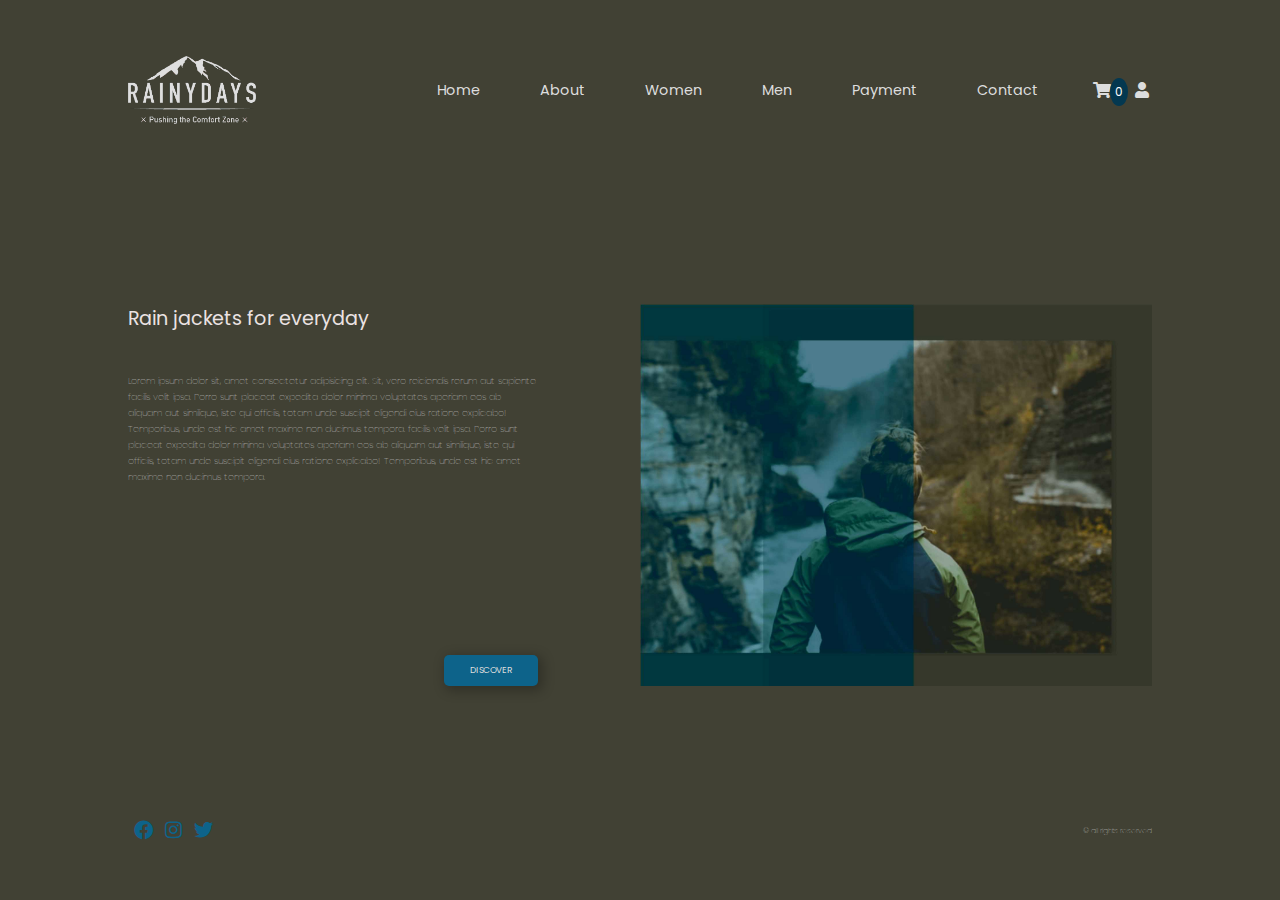
<file: index.html>
<!DOCTYPE html>
<html lang="en">

<head>
    <meta charset="UTF-8">
    <meta name="viewport" content="width=device-width, initial-scale=1.0">
    <meta name="description" content="rainydays is a shop with comfortable, waterproof jackets for active women and men, 
    who like to spend time outside">
    <link href="https://fonts.googleapis.com/css2?family=Poppins:wght@300;400;600&display=swap" rel="stylesheet">
    <link rel="stylesheet" href="https://cdnjs.cloudflare.com/ajax/libs/font-awesome/5.15.1/css/all.min.css">
    <link rel="icon" href="data:;base64,=" />
    <link rel="stylesheet" href="style.css">
    <title>rainydays main page</title>


    <!-- Hotjar Tracking Code for https://agitated-lamport-4ce111.netlify.app/ -->
    <!-- <script>
    (function(h,o,t,j,a,r){
        h.hj=h.hj||function(){(h.hj.q=h.hj.q||[]).push(arguments)};
        h._hjSettings={hjid:2266915,hjsv:6};
        a=o.getElementsByTagName('head')[0];
        r=o.createElement('script');r.async=1;
        r.src=t+h._hjSettings.hjid+j+h._hjSettings.hjsv;
        a.appendChild(r);
    })(window,document,'https://static.hotjar.com/c/hotjar-','.js?sv=');
</script> -->
</head>

<body>
    <header>
        <label class="hamburger" for="hamburger-menu"><i class="fas fa-bars"></i></label>
        <input type="checkbox" id="hamburger-menu">
        <label class="hamburger-close" for="hamburger-menu"><i class="fas fa-times"></i></label>
        <nav>
            <a class="logo" href="/index.html"><img src="images/logo.png" alt="logo for rainydays website"></a>
            <ul>
                <li class="link"><a href="/index.html">Home</a></li>
                <li class="link"><a href="/pages/about.html">About</a></li>
                <li class="link"><a href="/pages/shop.html?sex=female">Women</a></li>
                <li class="link"><a href="/pages/shop.html?sex=male">Men</a></li>
                <li class="link"><a href="/pages/payment.html">Payment</a></li>
                <li class="link"><a href="/pages/contact.html">Contact</a></li>
            </ul>
            <div class="cart-profile-wrap">
                <div class="cart-menu-item">
                    <a href="/pages/cart.html">
                        <i class="fas fa-shopping-cart top-icon" aria-hidden="true">
                        </i>
                        <span
                            class="cart-total-items">0
                        </span>
                    </a>
                    <div class="mini-cart">
                        <div class="mini-cart-content">
                        </div>
                        <a class="payment-link" href="/pages/payment.html">checkout</a>
                    </div>
                </div>
                <a href="/pages/login.html"><i class="fas fa-user top-icon" aria-hidden="true"></i></i></a>
            </div>
        </nav>
    </header>
    <div class="wrapper">
        <div class="section-header">
            <div class="col-left">
                <h1>Rain jackets for everyday</h1>
                <p>Lorem ipsum dolor sit, amet consectetur adipisicing elit. Sit, vero reiciendis rerum aut
                    sapiente
                    facilis velit ipsa. Porro sunt placeat expedita dolor minima voluptates aperiam eos ab aliquam aut
                    similique, iste qui officiis, totam unde suscipit eligendi eius ratione explicabo! Temporibus, unde
                    est hic amet maxime non ducimus tempora.
                    facilis velit ipsa. Porro sunt placeat expedita dolor minima voluptates aperiam eos ab aliquam aut
                    similique, iste qui officiis, totam unde suscipit eligendi eius ratione explicabo! Temporibus, unde
                    est hic amet maxime non ducimus tempora.
                </p>
                <a class="btn" href="./pages/about.html">DISCOVER</a>
            </div>
            <img class="image" src="/images/mian-img.jpeg" alt="woman in rainy jacket watching the river run">
        </div>
    </div>
    <footer>
        <div class="social-media-box mobile-index">
            <a class="social-media-icon" href="https://www.facebook.com" target="_blank"><i class="fab fa-facebook"
                    aria-hidden="true"></i></a>
            <a class="social-media-icon" href="https://www.instagram.com" target="_blank"><i class="fab fa-instagram"
                    aria-hidden="true"></i></i></a>
            <a class="social-media-icon" href="https://www.twitter.com" target="_blank"><i class="fab fa-twitter"
                    aria-hidden="true"></i></i></i></a>
            <p class="footer-text">&copy; all rights reserved</p>
        </div>
    </footer>
    <script src="/js/helpers.js"></script>
    <script src="/js/main.js"></script>
</body>
</html>
</file>
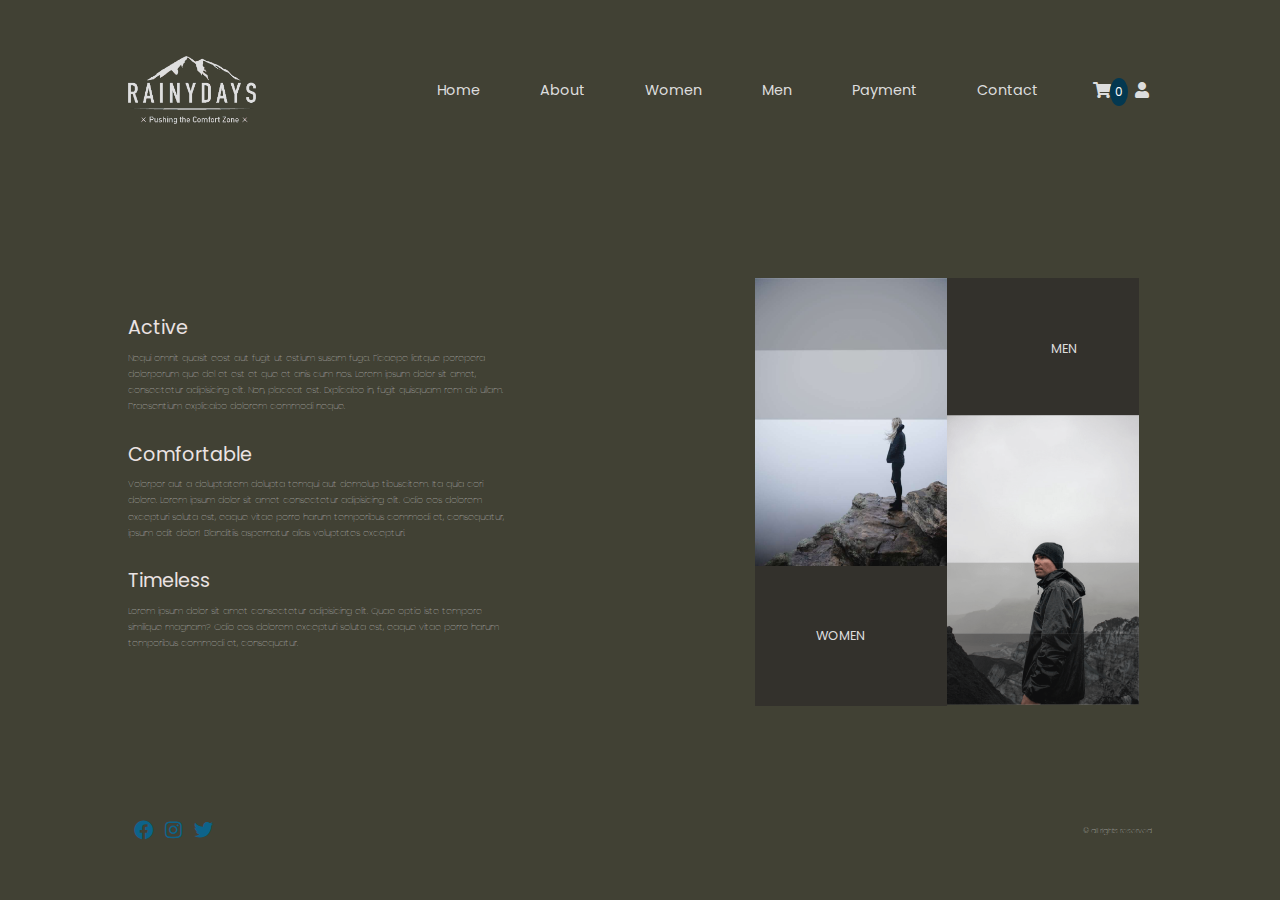
<file: pages/about.html>
<!DOCTYPE html>
<html lang="en">

<head>
  <meta charset="UTF-8">
  <meta name="viewport" content="width=device-width, initial-scale=1.0">
  <meta name="description" content="rainydays is a shop with comfortable, waterproof jackets for active women and men">
  <link href="https://fonts.googleapis.com/css2?family=Poppins:wght@300;400;600&display=swap" rel="stylesheet">
  <link rel="stylesheet" href="https://cdnjs.cloudflare.com/ajax/libs/font-awesome/5.15.1/css/all.min.css">
  <link rel="stylesheet" href="../style.css">
  <title>rainydays about page</title>
  <!-- Hotjar Tracking Code for https://agitated-lamport-4ce111.netlify.app/ -->
<!-- <script>
  (function(h,o,t,j,a,r){
      h.hj=h.hj||function(){(h.hj.q=h.hj.q||[]).push(arguments)};
      h._hjSettings={hjid:2266915,hjsv:6};
      a=o.getElementsByTagName('head')[0];
      r=o.createElement('script');r.async=1;
      r.src=t+h._hjSettings.hjid+j+h._hjSettings.hjsv;
      a.appendChild(r);
  })(window,document,'https://static.hotjar.com/c/hotjar-','.js?sv=');
</script> -->
</head>

<body>
  <header>
    <label class="hamburger" for="hamburger-menu"><i class="fas fa-bars"></i></label>
    <input type="checkbox" id="hamburger-menu">
    <label class="hamburger-close" for="hamburger-menu"><i class="fas fa-times"></i></label>
    <nav>
      <a class="logo" href="../index.html"><img src="../images/logo.png" alt="logo for rainydays website"></a>
      <ul>
        <li><a href="/index.html">Home</a></li>
        <li class="link"><a href="/pages/about.html">About</a></li>
        <li class="link"><a href="/pages/shop.html?sex=female">Women</a></li>
        <li class="link"><a href="/pages/shop.html?sex=male">Men</a></li>
        <li><a href="/pages/payment.html">Payment</a></li>
        <li><a href="/pages/contact.html">Contact</a></li>
      </ul>
      <div class="cart-profile-wrap">
        <div class="cart-menu-item">
            <a href="/pages/cart.html">
                <i class="fas fa-shopping-cart top-icon" aria-hidden="true">
                </i>
                <span
                    class="cart-total-items">0
                </span>
            </a>
            <div class="mini-cart">
                <div class="mini-cart-content">
                </div>
                <a class="payment-link" href="/pages/payment.html">checkout</a>
            </div>
        </div>
        <a href="/pages/login.html"><i class="fas fa-user top-icon" aria-hidden="true"></i></i></a>
    </div>
    </nav>
  </header>
  <section class="about-section">
    <div class="about-col-left">
      <h1>Active</h1>
      <p>
        Nequi omnit quasit eost aut fugit ut estium susam fuga. Ficaepe liatque porepera dolorporum que del et est et
        que et anis cum nos.
        Lorem ipsum dolor sit amet, consectetur adipisicing elit. Non, placeat est. Explicabo in, fugit quisquam rem
        ab ullam. Praesentium explicabo dolorem commodi neque.
      </p>
      <h2>Comfortable</h2>
      <p>
        Volorpor aut a doluptatem dolupta temqui aut demolup tibuscitem. Ita quia cori dolore.
        Lorem ipsum dolor sit amet consectetur adipisicing elit. Odio eos dolorem excepturi soluta est, eaque vitae
        porro harum temporibus commodi et, consequatur, ipsum odit dolor! Blanditiis aspernatur alias voluptates
        excepturi.
      </p>
      <h2>Timeless</h2>
      <p>
        Lorem ipsum dolor sit amet consectetur adipisicing elit. Quae optio iste tempore similique magnam?
        Odio eos dolorem excepturi soluta est, eaque vitae porro harum temporibus commodi et, consequatur.
      </p>
    </div>
    <div class="about-col-right">
      <div class="women-card">
        <img class="about-image" src="../images/woman.jpeg" alt="
        woman standing on the top of the mountain">
        <!-- <a class="btn-women-about btn-about" href="../pages/women.html">WOMEN</a> -->
        <a class="btn-women-about btn-about" href="/pages/shop.html?sex=female">WOMEN</a>
      </div>
      <div class="men-card">
        <!-- <a class="btn-men-about btn-about" href="../pages/men.html">MEN</a> -->
        <a class="btn-men-about btn-about" href="/pages/shop.html?sex=male">MEN</a>
        <img class="about-image" src="../images/man-min.png" alt="
        man standing on the top of the mountain">
      </div>
    </div>
  </section>
  <footer>
    <div class="social-media-box">
      <a class="social-media-icon" href="https://www.facebook.com" target="_blank"><i class="fab fa-facebook"
          aria-hidden="true"></i></a>
      <a class="social-media-icon" href="https://www.instagram.com" target="_blank"><i class="fab fa-instagram"
          aria-hidden="true"></i></i></a>
      <a class="social-media-icon" href="https://www.twitter.com" target="_blank"><i class="fab fa-twitter"
          aria-hidden="true"></i></i></i></a>
      <p class="footer-text">&copy; all rights reserved</p>
    </div>
  </footer>
</body>
</html>
</file>
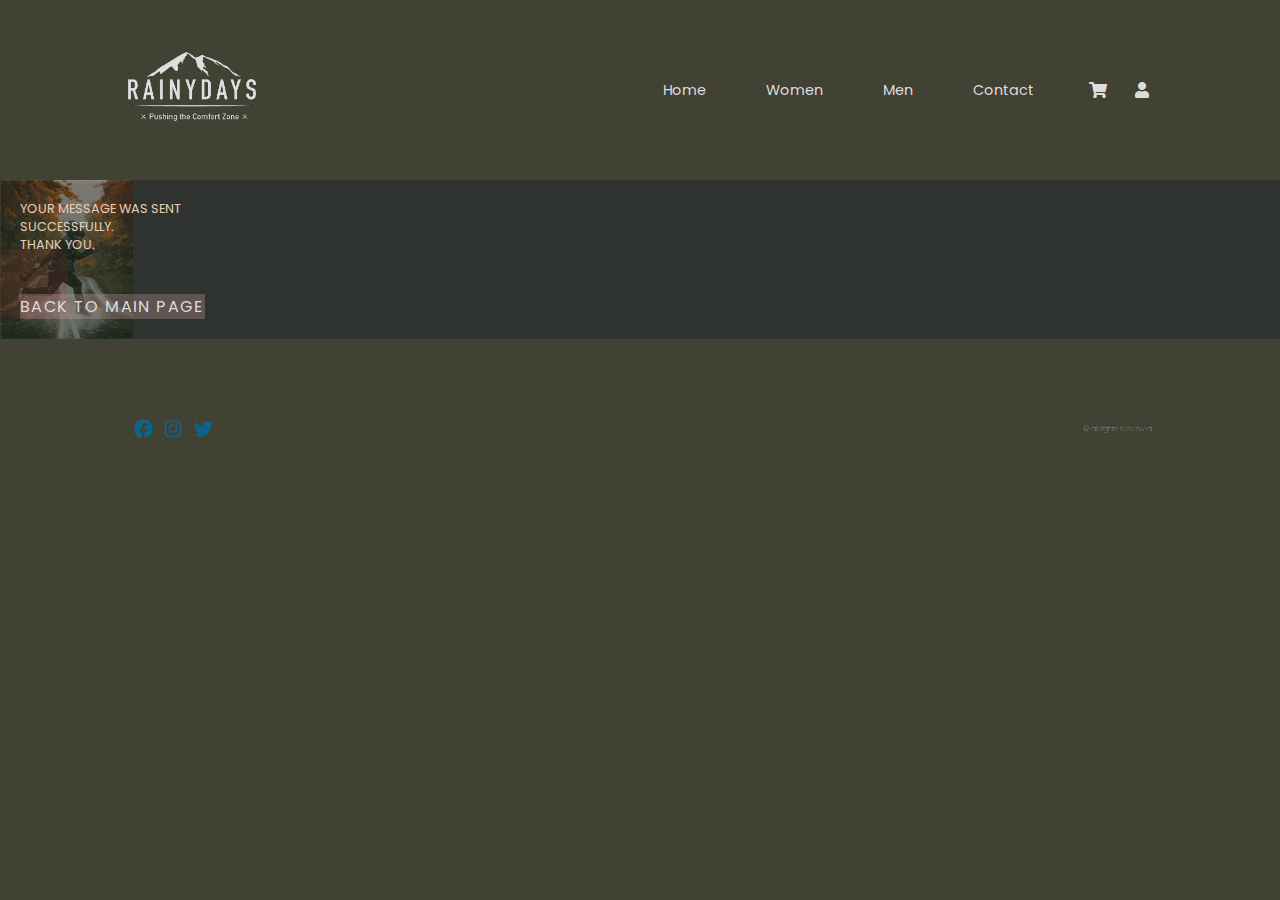
<file: pages/blind-contact.html>
<!DOCTYPE html>
<html lang="en">

<head>
  <meta charset="UTF-8">
  <meta name="viewport" content="width=device-width, initial-scale=1.0">
  <meta name="description" content="rainydays blind contact page">
  <link href="https://fonts.googleapis.com/css2?family=Poppins:wght@300;400;600&display=swap" rel="stylesheet">
  <link rel="stylesheet" href="https://cdnjs.cloudflare.com/ajax/libs/font-awesome/5.15.1/css/all.min.css">
  <link rel="stylesheet" href="../style.css">
  <title>rainydays blind contact page</title>
  <!-- Hotjar Tracking Code for https://agitated-lamport-4ce111.netlify.app/ -->
<!-- <script>
  (function(h,o,t,j,a,r){
      h.hj=h.hj||function(){(h.hj.q=h.hj.q||[]).push(arguments)};
      h._hjSettings={hjid:2266915,hjsv:6};
      a=o.getElementsByTagName('head')[0];
      r=o.createElement('script');r.async=1;
      r.src=t+h._hjSettings.hjid+j+h._hjSettings.hjsv;
      a.appendChild(r);
  })(window,document,'https://static.hotjar.com/c/hotjar-','.js?sv=');
</script> -->
</head>

<body>
  <header>
    <label class="hamburger" for="hamburger-menu"><i class="fas fa-bars"></i></label>
    <input type="checkbox" id="hamburger-menu">
    <label class="hamburger-close" for="hamburger-menu"><i class="fas fa-times"></i></label>
    <nav>
      <div class="logo"><a href="../index.html"><img src="../images/logo.png" alt="logo for rainydays website"></a>
      </div>
      <ul>
        <li><a href="/index.html">Home</a></li>
        <li><a href="/pages/women.html">Women</a></li>
        <li><a href="/pages/men.html">Men</a></li>
        <li><a href="/pages/contact.html">Contact</a></li>
      </ul>
      <div class="icon">
        <a href="/pages/empty-cart.html"><i class="fas fa-shopping-cart top-icon" aria-hidden="true"></i></a>
        <a href="/pages/empty-cart.html"><i class="fas fa-user top-icon" aria-hidden="true"></i></i></a>
      </div>
    </nav>
  </header>
  <div class="blind-contact all-blind-links">
    <h1 class="cards-headers">YOUR MESSAGE WAS SENT<BR>SUCCESSFULLY.<br>THANK YOU.</h1>
    <a class="flat-btn" href="/index.html">BACK TO MAIN PAGE</a>
  </div>
  <footer>
    <div class="social-media-box page-footer">
      <a class="social-media-icon" href="https://www.facebook.com" target="_blank"><i class="fab fa-facebook"
          aria-hidden="true"></i></a>
      <a class="social-media-icon" href="https://www.instagram.com" target="_blank"><i class="fab fa-instagram"
          aria-hidden="true"></i></i></a>
      <a class="social-media-icon" href="https://www.twitter.com" target="_blank"><i class="fab fa-twitter"
          aria-hidden="true"></i></i></i></a>
      <p class="footer-text">&copy; all rights reserved</p>
    </div>
  </footer>

</body>

</html>
</file>
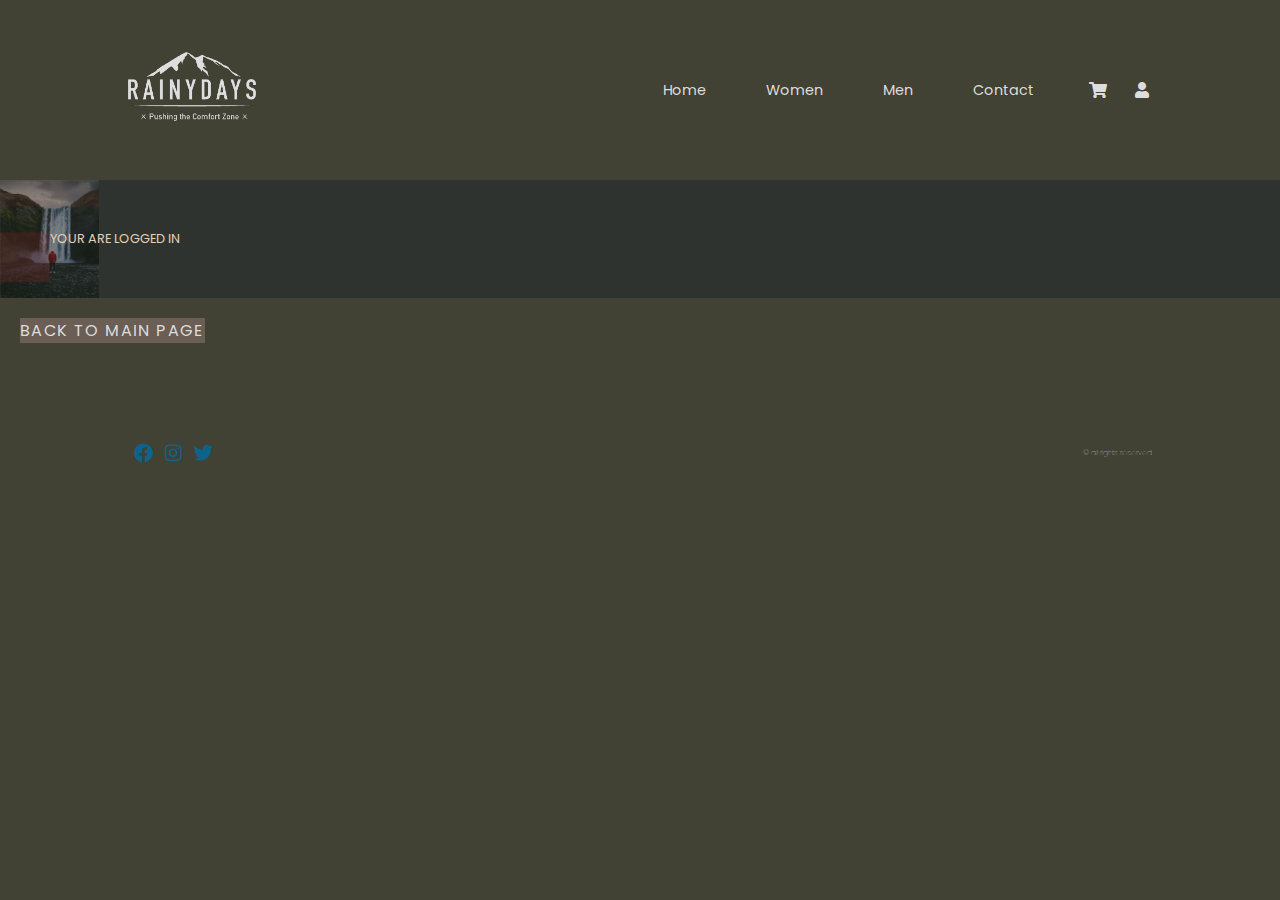
<file: pages/blind-login.html>
<!DOCTYPE html>
<html lang="en">

<head>
  <meta charset="UTF-8">
  <meta name="viewport" content="width=device-width, initial-scale=1.0">
  <meta name="description" content="rainydays blind login page">
  <link href="https://fonts.googleapis.com/css2?family=Poppins:wght@300;400;600&display=swap" rel="stylesheet">
  <link rel="stylesheet" href="https://cdnjs.cloudflare.com/ajax/libs/font-awesome/5.15.1/css/all.min.css">
  <link rel="stylesheet" href="../style.css">
  <title>rainydays blind login page</title>
  <!-- Hotjar Tracking Code for https://agitated-lamport-4ce111.netlify.app/ -->
  <!-- <script>
  (function(h,o,t,j,a,r){
      h.hj=h.hj||function(){(h.hj.q=h.hj.q||[]).push(arguments)};
      h._hjSettings={hjid:2266915,hjsv:6};
      a=o.getElementsByTagName('head')[0];
      r=o.createElement('script');r.async=1;
      r.src=t+h._hjSettings.hjid+j+h._hjSettings.hjsv;
      a.appendChild(r);
  })(window,document,'https://static.hotjar.com/c/hotjar-','.js?sv=');
</script> -->
</head>

<body>
  <header>
    <label class="hamburger" for="hamburger-menu"><i class="fas fa-bars"></i></label>
    <input type="checkbox" id="hamburger-menu">
    <label class="hamburger-close" for="hamburger-menu"><i class="fas fa-times"></i></label>
    <nav>
      <div class="logo"><a href="../index.html"><img src="../images/logo.png" alt="logo for rainydays website"></a>
      </div>
      <ul>
        <li><a href="/index.html">Home</a></li>
        <li><a href="/pages/women.html">Women</a></li>
        <li><a href="/pages/men.html">Men</a></li>
        <li><a href="/pages/contact.html">Contact</a></li>
      </ul>
      <div class="icon">
        <a href="/pages/empty-cart.html"><i class="fas fa-shopping-cart top-icon" aria-hidden="true"></i></a>
        <a href="/pages/empty-cart.html"><i class="fas fa-user top-icon" aria-hidden="true"></i></i></a>
      </div>
    </nav>
  </header>
  <div class="blind-register all-blind-links">
    <h1 class="cards-headers">YOUR ARE LOGGED IN</h1>
  </div>
  <a class="flat-btn" href="/index.html">BACK TO MAIN PAGE</a>

  <footer>
    <div class="social-media-box page-footer">
      <a class="social-media-icon" href="https://www.facebook.com" target="_blank"><i class="fab fa-facebook"
          aria-hidden="true"></i></a>
      <a class="social-media-icon" href="https://www.instagram.com" target="_blank"><i class="fab fa-instagram"
          aria-hidden="true"></i></i></a>
      <a class="social-media-icon" href="https://www.twitter.com" target="_blank"><i class="fab fa-twitter"
          aria-hidden="true"></i></i></i></a>
      <p class="footer-text">&copy; all rights reserved</p>
    </div>
  </footer>

</body>

</html>
</file>
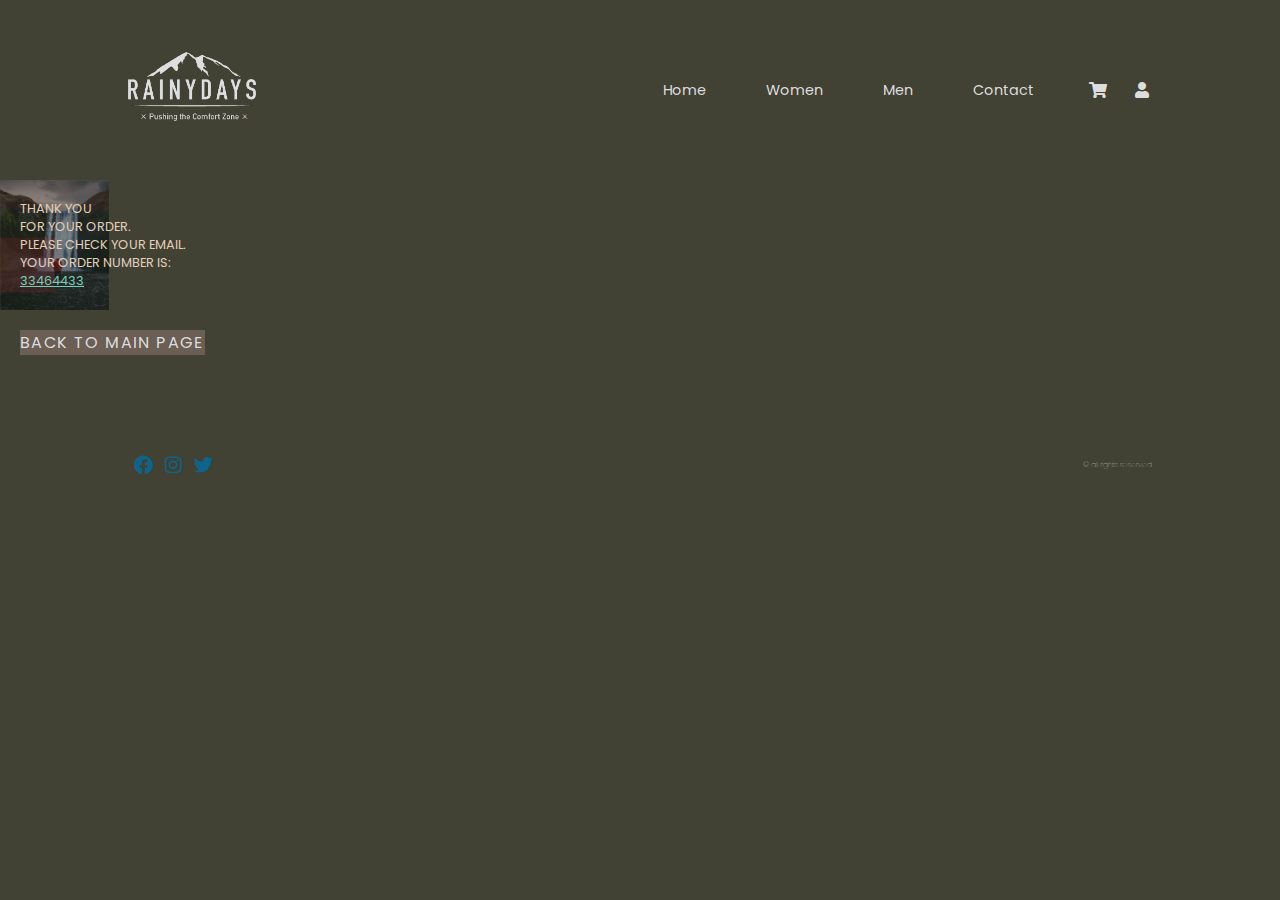
<file: pages/blind-payment.html>
<!DOCTYPE html>
<html lang="en">

<head>
  <meta charset="UTF-8">
  <meta name="viewport" content="width=device-width, initial-scale=1.0">
  <meta name="description" content="rainydays blind payment page">
  <link href="https://fonts.googleapis.com/css2?family=Poppins:wght@300;400;600&display=swap" rel="stylesheet">
  <link rel="stylesheet" href="https://cdnjs.cloudflare.com/ajax/libs/font-awesome/5.15.1/css/all.min.css">
  <link rel="stylesheet" href="../style.css">
  <title>rainydays blind payment page</title>
  <!-- Hotjar Tracking Code for https://agitated-lamport-4ce111.netlify.app/ -->
<!-- <script>
  (function(h,o,t,j,a,r){
      h.hj=h.hj||function(){(h.hj.q=h.hj.q||[]).push(arguments)};
      h._hjSettings={hjid:2266915,hjsv:6};
      a=o.getElementsByTagName('head')[0];
      r=o.createElement('script');r.async=1;
      r.src=t+h._hjSettings.hjid+j+h._hjSettings.hjsv;
      a.appendChild(r);
  })(window,document,'https://static.hotjar.com/c/hotjar-','.js?sv=');
</script> -->
</head>

<body>
  <header>
    <label class="hamburger" for="hamburger-menu"><i class="fas fa-bars"></i></label>
    <input type="checkbox" id="hamburger-menu">
    <label class="hamburger-close" for="hamburger-menu"><i class="fas fa-times"></i></label>
    <nav>
      <div class="logo"><a href="../index.html"><img src="../images/logo.png" alt="logo for rainydays website"></a>
      </div>
      <ul>
        <li><a href="/index.html">Home</a></li>
        <li><a href="/pages/women.html">Women</a></li>
        <li><a href="/pages/men.html">Men</a></li>
        <li><a href="/pages/contact.html">Contact</a></li>
      </ul>
      <div class="icon">
        <a href="/pages/empty-cart.html"><i class="fas fa-shopping-cart top-icon" aria-hidden="true"></i></a>
        <a href="/pages/empty-cart.html"><i class="fas fa-user top-icon" aria-hidden="true"></i></i></a>
      </div>
    </nav>
  </header>
  <div class="form-wrapper">
    <div class="blind-payment all-blind-links">
      <h1 class="cards-headers">THANK YOU<BR>FOR YOUR ORDER.<br>PLEASE CHECK YOUR EMAIL.<br>YOUR ORDER NUMBER IS: <span
        class="number-underline"><br>33464433</span></h1>
    </div>
    <a class="flat-btn" href="/index.html">BACK TO MAIN PAGE</a>
  </div>
  <footer>
    <div class="social-media-box page-footer">
      <a class="social-media-icon" href="https://www.facebook.com" target="_blank"><i class="fab fa-facebook"
          aria-hidden="true"></i></a>
      <a class="social-media-icon" href="https://www.instagram.com" target="_blank"><i class="fab fa-instagram"
          aria-hidden="true"></i></i></a>
      <a class="social-media-icon" href="https://www.twitter.com" target="_blank"><i class="fab fa-twitter"
          aria-hidden="true"></i></i></i></a>
      <p class="footer-text">&copy; all rights reserved</p>
    </div>
  </footer>

</body>

</html>
</file>
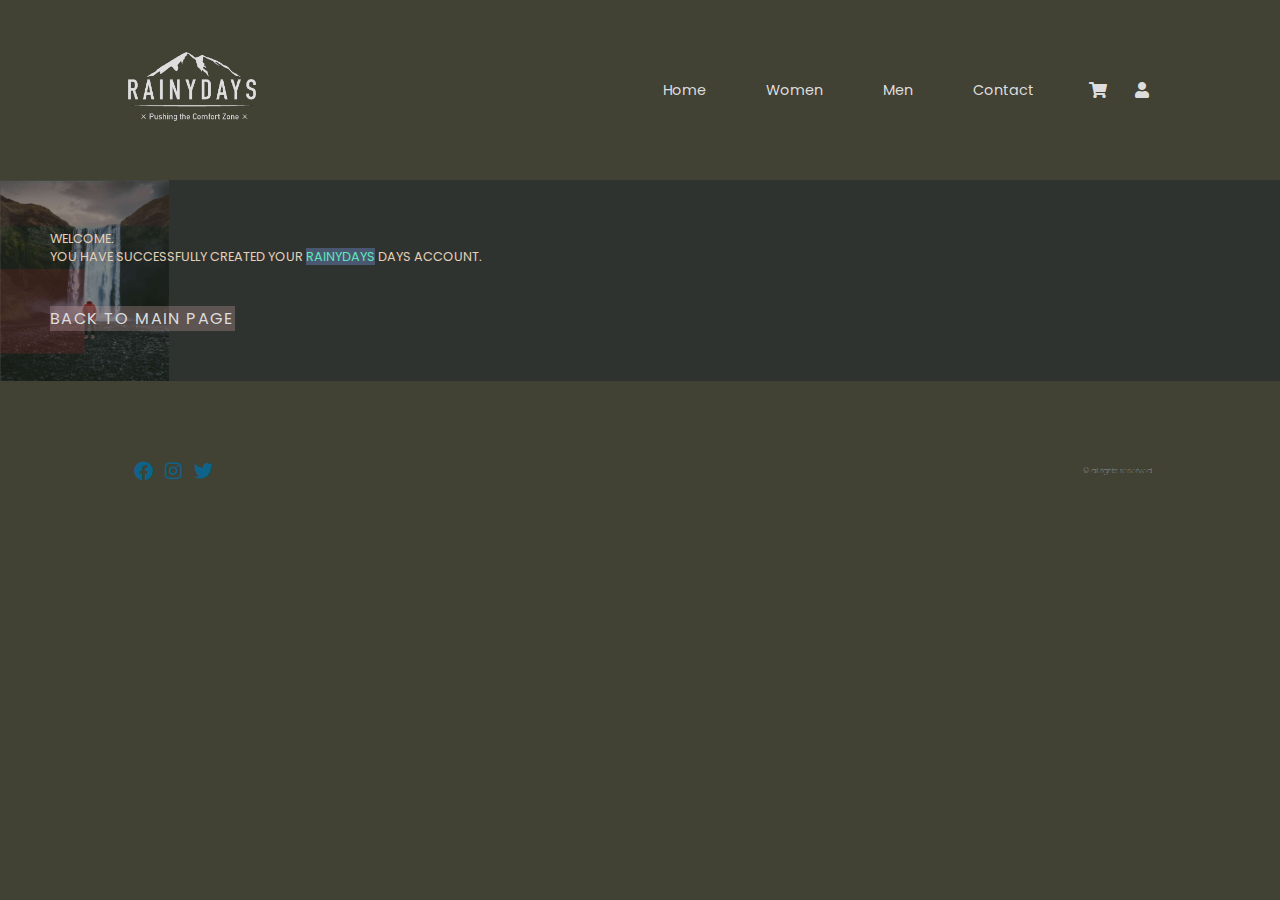
<file: pages/blind-register.html>
<!DOCTYPE html>
<html lang="en">

<head>
  <meta charset="UTF-8">
  <meta name="viewport" content="width=device-width, initial-scale=1.0">
  <meta name="description" content="rainydays blind register page">
  <link href="https://fonts.googleapis.com/css2?family=Poppins:wght@300;400;600&display=swap" rel="stylesheet">
  <link rel="stylesheet" href="https://cdnjs.cloudflare.com/ajax/libs/font-awesome/5.15.1/css/all.min.css">
  <link rel="stylesheet" href="../style.css">
  <title>rainydays blind register page</title>
  <!-- Hotjar Tracking Code for https://agitated-lamport-4ce111.netlify.app/ -->
  <!-- <script>
  (function(h,o,t,j,a,r){
      h.hj=h.hj||function(){(h.hj.q=h.hj.q||[]).push(arguments)};
      h._hjSettings={hjid:2266915,hjsv:6};
      a=o.getElementsByTagName('head')[0];
      r=o.createElement('script');r.async=1;
      r.src=t+h._hjSettings.hjid+j+h._hjSettings.hjsv;
      a.appendChild(r);
  })(window,document,'https://static.hotjar.com/c/hotjar-','.js?sv=');
</script> -->
</head>

<body>
  <header>
    <label class="hamburger" for="hamburger-menu"><i class="fas fa-bars"></i></label>
    <input type="checkbox" id="hamburger-menu">
    <label class="hamburger-close" for="hamburger-menu"><i class="fas fa-times"></i></label>
    <nav>
      <div class="logo"><a href="../index.html"><img src="../images/logo.png" alt="logo for rainydays website"></a>
      </div>
      <ul>
        <li><a href="/index.html">Home</a></li>
        <li><a href="/pages/women.html">Women</a></li>
        <li><a href="/pages/men.html">Men</a></li>
        <li><a href="/pages/contact.html">Contact</a></li>
      </ul>
      <div class="icon">
        <a href="/pages/empty-cart.html"><i class="fas fa-shopping-cart top-icon" aria-hidden="true"></i></a>
        <a href="/pages/empty-cart.html"><i class="fas fa-user top-icon" aria-hidden="true"></i></i></a>
      </div>
    </nav>
  </header>


  <div class="blind-register all-blind-links">
    <h1 class="cards-headers">WELCOME.<BR>YOU HAVE SUCCESSFULLY CREATED YOUR <span
        class="rainydays-bgc">RAINYDAYS</span> DAYS ACCOUNT.</h1>
    <a class="flat-btn" href="/index.html">BACK TO MAIN PAGE</a>
  </div>

  <footer>
    <div class="social-media-box page-footer">
      <a class="social-media-icon" href="https://www.facebook.com" target="_blank"><i class="fab fa-facebook"
          aria-hidden="true"></i></a>
      <a class="social-media-icon" href="https://www.instagram.com" target="_blank"><i class="fab fa-instagram"
          aria-hidden="true"></i></i></a>
      <a class="social-media-icon" href="https://www.twitter.com" target="_blank"><i class="fab fa-twitter"
          aria-hidden="true"></i></i></i></a>
      <p class="footer-text">&copy; all rights reserved</p>
    </div>
  </footer>

</body>

</html>
</file>
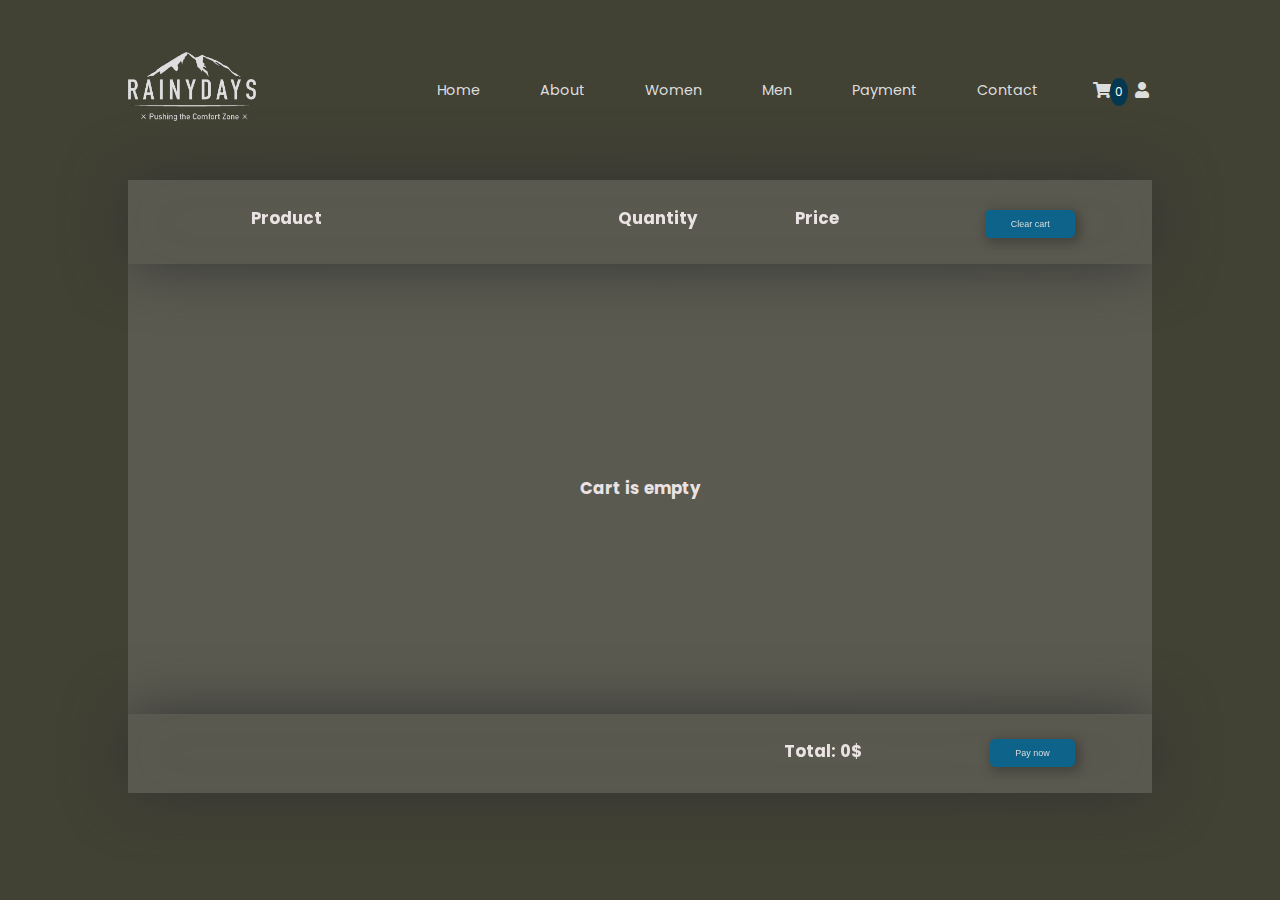
<file: pages/cart.html>
<!DOCTYPE html>
<html lang="en">
<head>
    <meta charset="UTF-8">
    <meta name="viewport" content="width=device-width, initial-scale=1.0">
    <meta name="description" content="here you can buy comfortable, waterproof and unique jacket for women and men">
    <link href="https://fonts.googleapis.com/css2?family=Poppins:wght@300;400;600&display=swap" rel="stylesheet">
    <link rel="stylesheet" href="https://cdnjs.cloudflare.com/ajax/libs/font-awesome/5.15.1/css/all.min.css">
    <link rel="stylesheet" href="../style.css">
    <title>rainydays cart page</title>
    <!-- Hotjar Tracking Code for https://agitated-lamport-4ce111.netlify.app/ -->
    <!-- <script>
  (function(h,o,t,j,a,r){
      h.hj=h.hj||function(){(h.hj.q=h.hj.q||[]).push(arguments)};
      h._hjSettings={hjid:2266915,hjsv:6};
      a=o.getElementsByTagName('head')[0];
      r=o.createElement('script');r.async=1;
      r.src=t+h._hjSettings.hjid+j+h._hjSettings.hjsv;
      a.appendChild(r);
  })(window,document,'https://static.hotjar.com/c/hotjar-','.js?sv=');
</script> -->
</head>
<body>
    <header>
        <label class="hamburger" for="hamburger-menu"><i class="fas fa-bars"></i></label>
        <input type="checkbox" id="hamburger-menu">
        <label class="hamburger-close" for="hamburger-menu"><i class="fas fa-times"></i></label>
        <nav>
            <div class="logo"><a href="../index.html"><img src="../images/logo.png"
                        alt="logo for rainydays website"></a>
            </div>
            <ul>
                <li><a href="/index.html">Home</a></li>
                <li class="link"><a href="/pages/about.html">About</a></li>
                <li><a href="/pages/shop.html?sex=female">Women</a></li>
                <li><a href="/pages/shop.html?sex=male">Men</a></li>
                <li><a href="/pages/payment.html">Payment</a></li>
                <li><a href="/pages/contact.html">Contact</a></li>
            </ul>
            <div class="cart-profile-wrap">
                <div class="cart-menu-item">
                    <a href="/pages/cart.html">
                        <i class="fas fa-shopping-cart top-icon" aria-hidden="true">
                        </i>
                        <span
                            class="cart-total-items">0
                        </span>
                    </a>
                    <div class="mini-cart">
                        <div class="mini-cart-content">
                        </div>
                        <a class="payment-link" href="/pages/payment.html">checkout</a>
                    </div>
                </div>
                <a href="/pages/login.html"><i class="fas fa-user top-icon" aria-hidden="true"></i></i></a>
            </div>
        </nav>
    </header>
    <div class="wrap-cart-header">
    </div>
    <div class="categories">
        <h3 class="mobile-header">Your cart</h3>
        <h3 class="category-item product-item">Product</h3>
        <h3 class="category-item quantity-item">Quantity</h3>
        <h3 class="category-item price-item">Price</h3>
        <!-- <h3 class="category-item ">Total</h3> -->
        <button class="btn js-clear-cart">Clear cart</button>
    </div>
    <div class="cart">
        <div class="items-wrap">
        </div>
    </div>
    <div class="cart-bottom">
        <h4 class="display-total">Total: <span class="js-total-cart"></span> </h4>
        <a class="payment-link" href="/pages/payment.html"><button class="btn go-to-payment-btn">Pay now</button></a>
    </div>
    <footer>
        <div class="social-media-box shop-footer">
            <!-- <a class="social-media-icon" href="https://www.facebook.com" target="_blank"><i class="fab fa-facebook"
                    aria-hidden="true"></i></a>
            <a class="social-media-icon" href="https://www.instagram.com" target="_blank"><i class="fab fa-instagram"
                    aria-hidden="true"></i></i></a>
            <a class="social-media-icon" href="https://www.twitter.com" target="_blank"><i class="fab fa-twitter"
                    aria-hidden="true"></i></i></i></a>
            <p class="footer-text">&copy; all rights reserved</p> -->
        </div>
    </footer>
    <script src="/js/products.js"></script>
    <script src="/js/helpers.js"></script>
    <script src="/js/cart.js"></script>
    <script src="/js/main.js"></script>
</body>
</html>
</file>
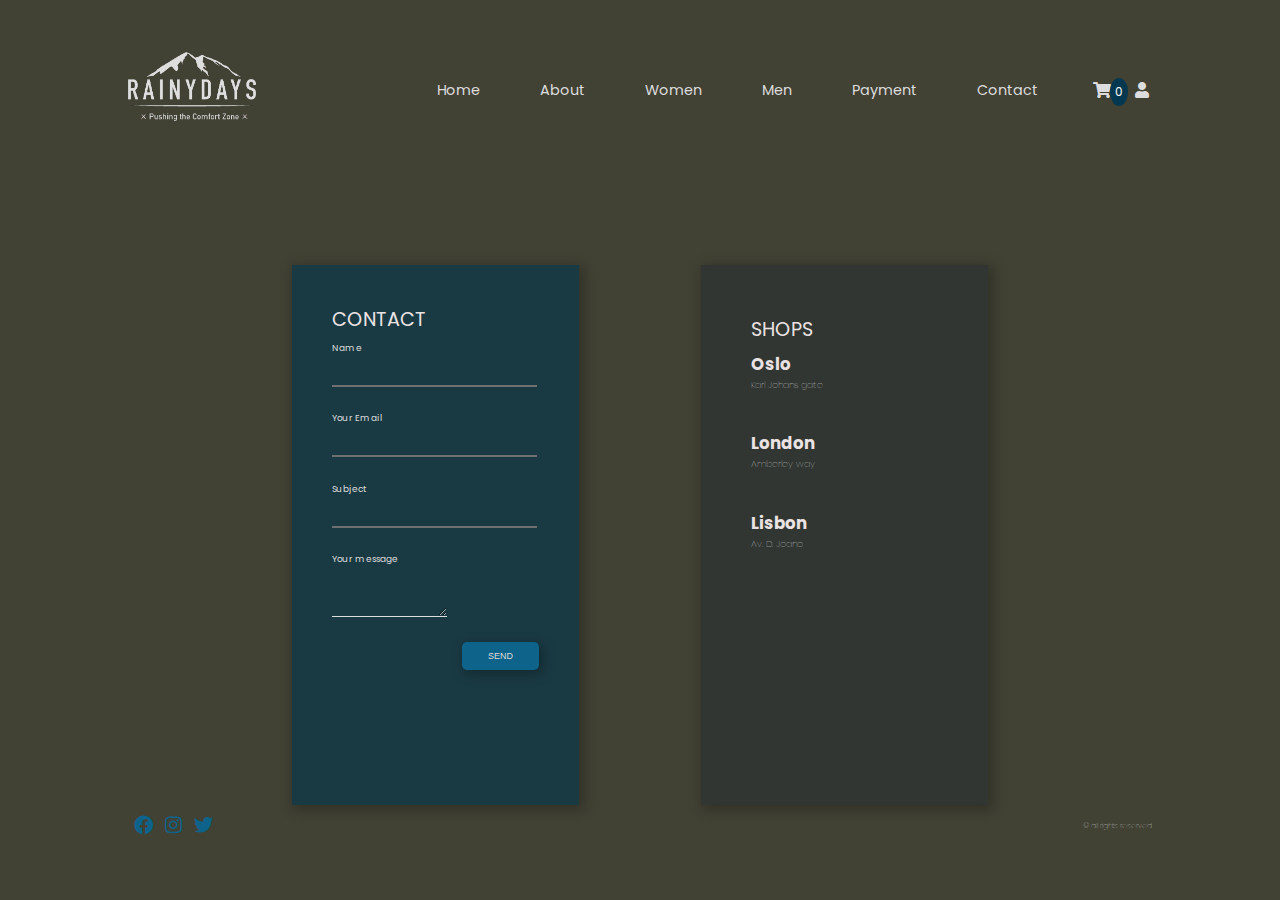
<file: pages/contact.html>
<!DOCTYPE html>
<html lang="en">

<head>
  <meta charset="UTF-8">
  <meta name="viewport" content="width=device-width, initial-scale=1.0">
  <meta name="description" content="rainydays contact page from here you can send us an email, 
  and find shops in your city">
  <link href="https://fonts.googleapis.com/css2?family=Poppins:wght@300;400;600&display=swap" rel="stylesheet">
  <link rel="stylesheet" href="https://cdnjs.cloudflare.com/ajax/libs/font-awesome/5.15.1/css/all.min.css">
  <link rel="stylesheet" href="../style.css">
  <title>rainydays contact page</title>
  <!-- Hotjar Tracking Code for https://agitated-lamport-4ce111.netlify.app/ -->
  <!-- <script>
  (function(h,o,t,j,a,r){
      h.hj=h.hj||function(){(h.hj.q=h.hj.q||[]).push(arguments)};
      h._hjSettings={hjid:2266915,hjsv:6};
      a=o.getElementsByTagName('head')[0];
      r=o.createElement('script');r.async=1;
      r.src=t+h._hjSettings.hjid+j+h._hjSettings.hjsv;
      a.appendChild(r);
  })(window,document,'https://static.hotjar.com/c/hotjar-','.js?sv=');
</script> -->
</head>

<body>
  <header>
    <label class="hamburger" for="hamburger-menu"><i class="fas fa-bars"></i></label>
    <input type="checkbox" id="hamburger-menu">
    <label class="hamburger-close" for="hamburger-menu"><i class="fas fa-times"></i></label>
    <nav>
      <div class="logo"><a href="../index.html"><img src="../images/logo.png" alt="logo for rainydays website"></a>
      </div>
      <ul>
        <li><a href="/index.html">Home</a></li>
        <li><a href="/pages/about.html">About</a></li>
        <li><a href="/pages/shop.html?sex=female">Women</a></li>
        <li><a href="/pages/shop.html?sex=male">Men</a></li>
        <li><a href="/pages/payment.html">Payment</a></li>
        <li class="link"><a href="/pages/contact.html">Contact</a></li>
      </ul>
      <div class="cart-profile-wrap">
        <div class="cart-menu-item">
          <a href="/pages/cart.html">
            <i class="fas fa-shopping-cart top-icon" aria-hidden="true">
            </i>
            <span class="cart-total-items">0
            </span>
          </a>
          <div class="mini-cart">
            <div class="mini-cart-content">
            </div>
            <a class="payment-link" href="/pages/payment.html">checkout</a>
          </div>
        </div>
        <a href="/pages/login.html"><i class="fas fa-user top-icon" aria-hidden="true"></i></i></a>
      </div>
    </nav>
  </header>
  <div class="contact-section-wrapper">
    <div class="contact-section">
      <div class="col-left-contact headers contact-wrapper">
        <h2>CONTACT</h2>
        <!-- <form action=""> -->
        <div class="input-box">
          <label class="form-text" for="name">Name</label>
          <input class="input contact-name" type="text" name="name" required>
          <p class="error-contact-name error-message-contact">Please enter your name</p>
          <label class="form-text" for="email">Your Email</label>
          <input class="input contact-email" type="email" name="email" required>
          <p class="error-contact-email error-message-contact">Please enter a valid email address</p>
          <label class="form-text" for="name">Subject</label>
          <input class="input contact-subject" type="text" name="name" required>
          <p class="error-contact-subject error-message-contact">Please fill out this field</p>
          <label class="form-text" for="name">Your message</label>
          <textarea class="textarea contact-textarea" name="message" id="" cols="30" rows="10"></textarea>
          <p class="error-contact-textarea error-message-contact">Please fill out this field</p>
          <!-- <a class="btn" href="/pages/blind-contact.html">SEND</a> -->
          <button class="btn contact-btn">SEND</button>
        </div>
        <!-- </form> -->
        <div class="blind-contact all-blind-links contact-slide btn-contact-form-wrapper">
          <h1 class="cards-headers">YOUR MESSAGE WAS SENT<BR>SUCCESSFULLY.<br>THANK YOU.</h1>
          <a class="flat-btn" href="/index.html">BACK TO MAIN PAGE</a>
        </div>
      </div>
      <div class="col-right-contact headers">
        <h2>SHOPS</h2>
        <h4>Oslo</h4>
        <p>Karl Johans gate</p>
        <h4>London</h4>
        <p>Amberley way</p>
        <h4>Lisbon</h4>
        <p>Av. D. Joano</p>
      </div>
    </div>
  </div>
  <footer>
    <div class="social-media-box">
      <a class="social-media-icon" href="https://www.facebook.com" target="_blank"><i class="fab fa-facebook"
          aria-hidden="true"></i></a>
      <a class="social-media-icon" href="https://www.instagram.com" target="_blank"><i class="fab fa-instagram"
          aria-hidden="true"></i></i></a>
      <a class="social-media-icon" href="https://www.twitter.com" target="_blank"><i class="fab fa-twitter"
          aria-hidden="true"></i></i></i></a>
      <p class="footer-text">&copy; all rights reserved</p>
    </div>
  </footer>
  <script src="/js/products.js"></script>
  <script src="/js/helpers.js"></script>
  <script src="/js/cart.js"></script>
  <script src="/js/contact.js"></script>
  <script src="/js/main.js"></script>
</body>

</html>
</file>
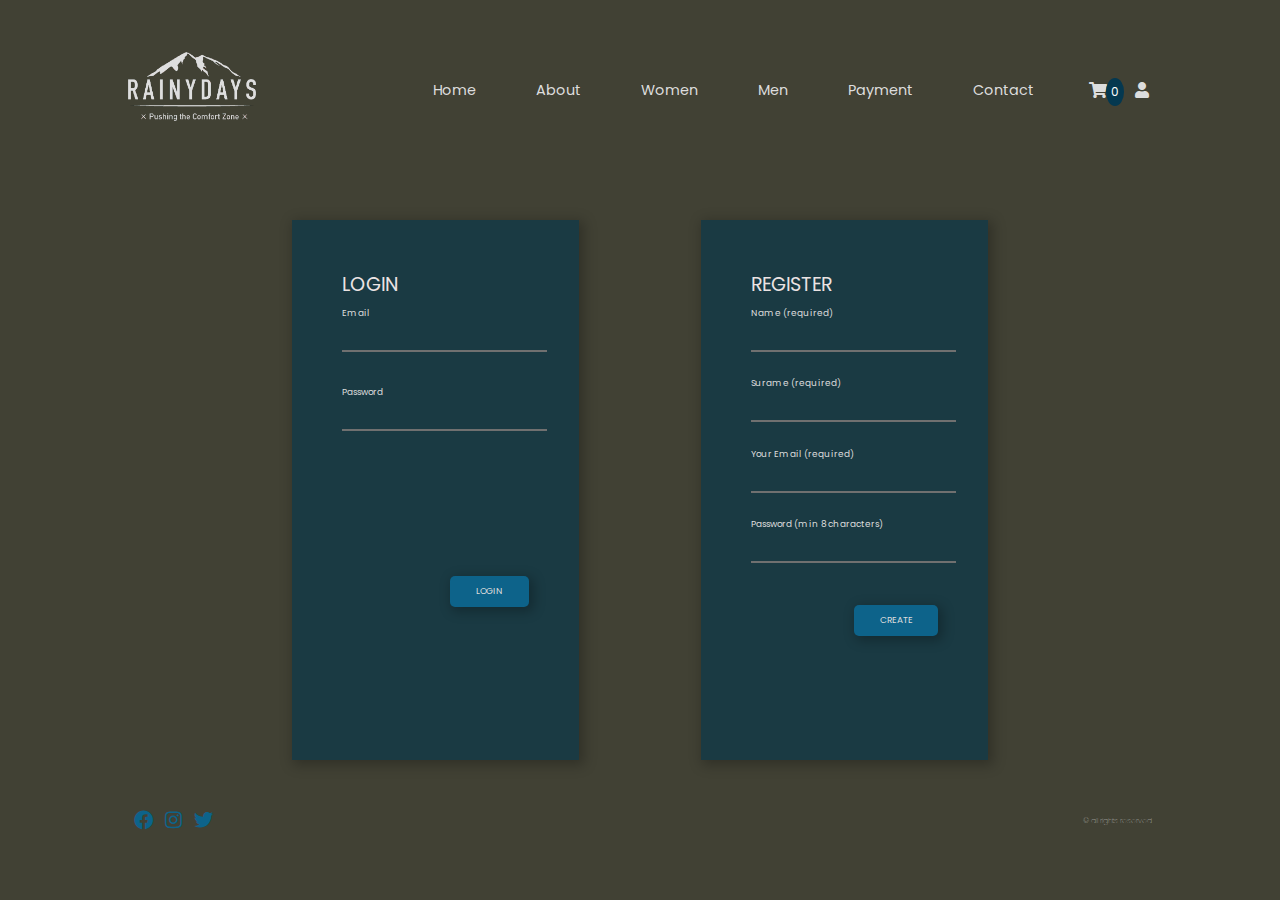
<file: pages/login.html>
<!DOCTYPE html>
<html lang="en">

<head>
  <meta charset="UTF-8">
  <meta name="viewport" content="width=device-width, initial-scale=1.0">
  <meta name="description" content="rainydays login page 
  you can log in here, or become a customer and create an account ">
  <link href="https://fonts.googleapis.com/css2?family=Poppins:wght@300;400;600&display=swap" rel="stylesheet">
  <link rel="stylesheet" href="https://cdnjs.cloudflare.com/ajax/libs/font-awesome/5.15.1/css/all.min.css">
  <link rel="stylesheet" href="../style.css">
  <title>rainydays login page</title>
  <!-- Hotjar Tracking Code for https://agitated-lamport-4ce111.netlify.app/ -->
  <!-- <script>
  (function(h,o,t,j,a,r){
      h.hj=h.hj||function(){(h.hj.q=h.hj.q||[]).push(arguments)};
      h._hjSettings={hjid:2266915,hjsv:6};
      a=o.getElementsByTagName('head')[0];
      r=o.createElement('script');r.async=1;
      r.src=t+h._hjSettings.hjid+j+h._hjSettings.hjsv;
      a.appendChild(r);
  })(window,document,'https://static.hotjar.com/c/hotjar-','.js?sv=');
</script> -->
</head>

<body>
  <header>
    <label class="hamburger" for="hamburger-menu"><i class="fas fa-bars"></i></label>
    <input type="checkbox" id="hamburger-menu">
    <nav>
      <div class="logo"><a href="../index.html"><img src="../images/logo.png" alt="logo for rainydays website"></a>
      </div>
      <ul>
        <li><a href="/index.html">Home</a></li>
        <li class="link"><a href="/pages/about.html">About</a></li>
        <li><a href="/pages/shop.html?sex=female">Women</a></li>
        <li><a href="/pages/shop.html?sex=male">Men</a></li>
        <li class="link"><a href="/pages/payment.html">Payment</a></li>
        <li><a href="/pages/contact.html">Contact</a></li>
      </ul>
      <div class="icon">
        <a href="/pages/cart.html"><i class="fas fa-shopping-cart top-icon" aria-hidden="true"></i><span
            class="cart-total-items">0</span></a>
        <a href="/pages/login.html"><i class="fas fa-user top-icon" aria-hidden="true"></i></i></a>
      </div>
    </nav>
  </header>
  <div class="section-login">
    <div class="columns">
      <div class="col-left-login column-log-reg headers men login-form">
        <h2>LOGIN</h2>
        <div class="input-box">
          <label class="form-text" for="email">Email</label>
          <input class="input login-email" type="email" name="email" required>
          <p class="error-login-email error-message-login">Please enter a valid email address</p>
          <label class="form-text" for="pass">Password</label>
          <input class="input login-password" type="password" name="password" minlength="8" required>
          <p class="error-login-password error-message-login">Please enter correct password</p>
          <div class="btn-login">
            <!-- <a class="btn" href="/pages/blind-login.html">LOGIN</a> -->
          </div>
          <a class="btn login-btn" type="submit">LOGIN</a>
        </div>

        <div class="blind-login all-blind-links logged">
          <h1 class="cards-headers">YOUR ARE LOGGED IN</h1>
          <a class="flat-btn" href="/index.html">BACK TO MAIN PAGE</a>
        </div>
      </div>
      <div class="col-right-register column-log-reg headers register-form">
        <h2>REGISTER</h2>
        <div class="input-box ccc">
          <label class="form-text" for="name">Name (required)</label>
          <input class="input name" type="text" name="name" required>
          <p class="error-name error-message">Please enter your name</p>

          <label class="form-text" for="surname">Surame (required)</label>
          <input class="input surname" type="text" name="surname" required>
          <p class="error-surname error-message">Please enter your surname</p>

          <label class="form-text" for="email">Your Email (required)</label>
          <input class="input email" type="email" name="email" required>
          <p class="error-email error-message">Please enter your email</p>

          <label class="form-text" for="pass">Password (min 8 characters)</label>
          <input class="input password" type="password" name="password" minlength="8" required>
          <p class="error-password error-message">Your password must be at least 8 characters</p>

          <div class="btn-login">
            <!-- <a class="btn register-btn" href="/pages/blind-register.html">CREATE</a> -->
            <a class="btn register-btn" type="submit">CREATE</a>
          </div>
        </div>

        <div class="blind-register all-blind-links accound-created">
          <h1 class="cards-headers">WELCOME.<BR>YOU HAVE SUCCESSFULLY CREATED YOUR <span
              class="rainydays-bgc">RAINYDAYS</span> DAYS ACCOUNT.</h1>
              <a class="flat-btn" href="/index.html">BACK TO MAIN PAGE</a>
          <div class="btn-form-wrapper">
          </div>
        </div>
      </div>
    </div>
  </div>
  <footer>
    <div class="social-media-box">
      <a class="social-media-icon" href="https://www.facebook.com" target="_blank"><i class="fab fa-facebook"
          aria-hidden="true"></i></a>
      <a class="social-media-icon" href="https://www.instagram.com" target="_blank"><i class="fab fa-instagram"
          aria-hidden="true"></i></i></a>
      <a class="social-media-icon" href="https://www.twitter.com" target="_blank"><i class="fab fa-twitter"
          aria-hidden="true"></i></i></i></a>
      <p class="footer-text">&copy; all rights reserved</p>
    </div>
  </footer>
  <script src="/js/login-form.js"></script>
  <script src="/js/helpers.js"></script>
  <script src="/js/main.js"></script>
</body>

</html>
</file>
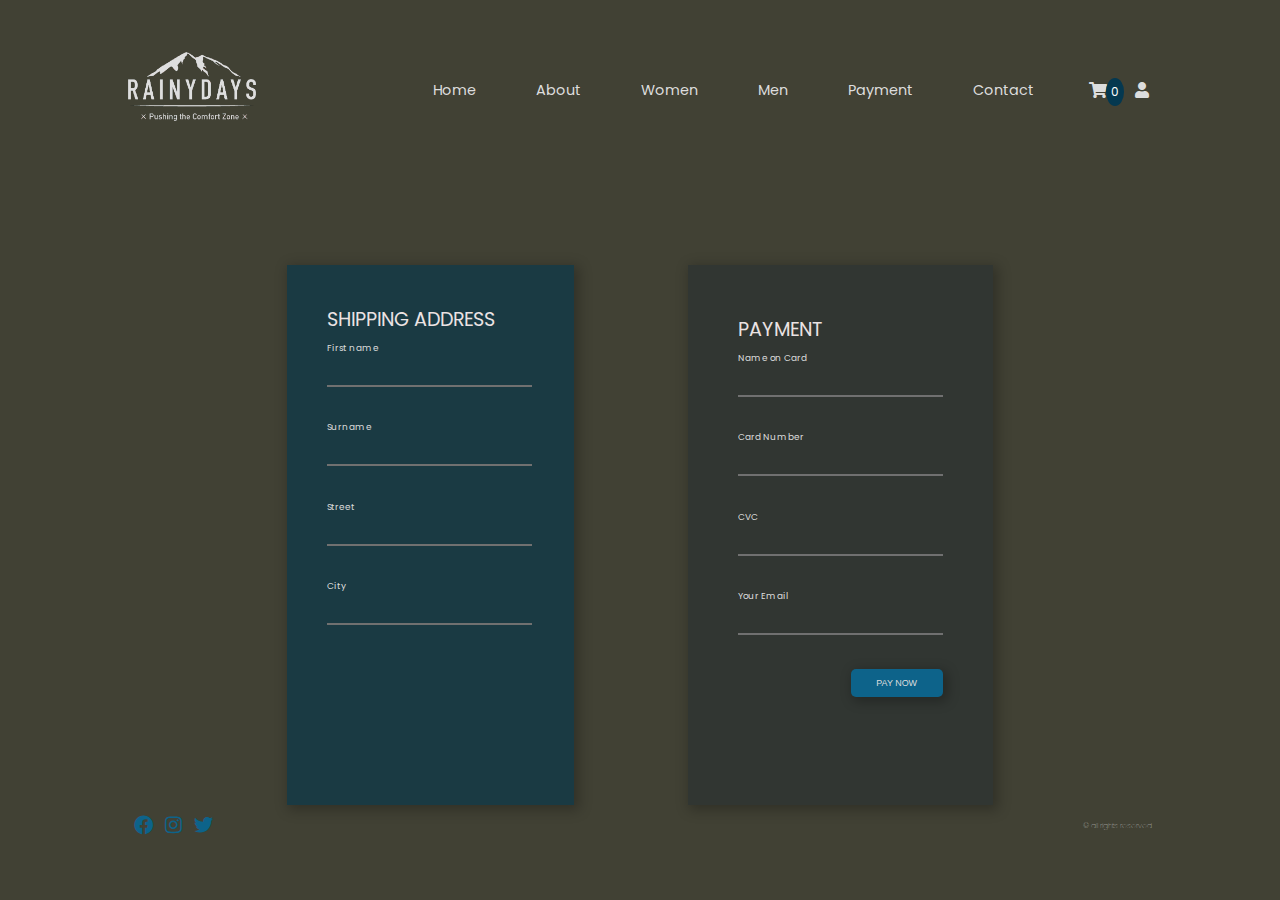
<file: pages/payment.html>
<!DOCTYPE html>
<html lang="en">
<head>
  <meta charset="UTF-8">
  <meta name="viewport" content="width=device-width, initial-scale=1.0">
  <meta name="description" content="rainydays payment page here you can execute your order">
  <link href="https://fonts.googleapis.com/css2?family=Poppins:wght@300;400;600&display=swap" rel="stylesheet">
  <link rel="stylesheet" href="https://cdnjs.cloudflare.com/ajax/libs/font-awesome/5.15.1/css/all.min.css">
  <link rel="stylesheet" href="../style.css">
  <title>rainydays payment page</title>
  <!-- Hotjar Tracking Code for https://agitated-lamport-4ce111.netlify.app/ -->
  <!-- <script>
  (function(h,o,t,j,a,r){
      h.hj=h.hj||function(){(h.hj.q=h.hj.q||[]).push(arguments)};
      h._hjSettings={hjid:2266915,hjsv:6};
      a=o.getElementsByTagName('head')[0];
      r=o.createElement('script');r.async=1;
      r.src=t+h._hjSettings.hjid+j+h._hjSettings.hjsv;
      a.appendChild(r);
  })(window,document,'https://static.hotjar.com/c/hotjar-','.js?sv=');
</script> -->
</head>
<body>
  <header>
    <label class="hamburger" for="hamburger-menu"><i class="fas fa-bars"></i></label>
    <input type="checkbox" id="hamburger-menu">
    <label class="hamburger-close" for="hamburger-menu"><i class="fas fa-times"></i></label>
    <nav>
      <div class="logo"><a href="../index.html"><img src="../images/logo.png" alt="logo for rainydays website"></a>
      </div>
      <ul>
        <li><a href="/index.html">Home</a></li>
        <li class="link"><a href="/pages/about.html">About</a></li>
        <li><a href="/pages/shop.html?sex=female">Women</a></li>
        <li><a href="/pages/shop.html?sex=male">Men</a></li>
        <li><a href="/pages/payment.html">Payment</a></li>
        <li><a href="/pages/contact.html">Contact</a></li>
      </ul>
      <div class="icon">
        <!-- <a href="/pages/empty-cart.html"><i class="fas fa-shopping-cart top-icon" aria-hidden="true"></i></a> -->
        <a href="/pages/cart.html"><i class="fas fa-shopping-cart top-icon" aria-hidden="true"></i><span
            class="cart-total-items">0</span></a>
        <a href="/pages/login.html"><i class="fas fa-user top-icon" aria-hidden="true"></i></i></a>
      </div>
    </nav>
  </header>
  <div class="payment-section-wrapper">
    <div class="payment-section">
      <div class="col-left-payment headers">
        <h2>SHIPPING ADDRESS</h2>
        <label class="form-text input-box" for="firstname">First name</label>
        <input class="input shipping-name" type="text" name="firstname" required>
        <p class="error-shipping-name error-message-shipping">Please enter your name</p>
        <label class="form-text input-box" for="lastname">Surname</label>
        <input class="input shipping-surname" type="text" name="lastname" required />
        <p class="error-shipping-card-surname error-message-shipping">Please enter your surname</p>
        <label class="form-text input-box" for="address">Street</label>
        <input class="input shipping-street" type="text" name="address" required />
        <p class="error-shipping-street error-message-shipping">Please enter your street</p>
        <label class="form-text input-box" for="city">City</label>
        <input class="input shipping-city" type="text" name="city" required />
        <p class="error-shipping-city error-message-shipping">Please enter your city</p>
      </div>
      <div class="col-right-payment headers payment-wrapper">
        <h2>PAYMENT</h2>
        <!-- <form action=""> -->
        <div class="input-box">
          <label class="form-text" for="name">Name on Card</label>
          <input class="input payment-name" type="text" name="name" required>
          <p class="error-payment-name error-message-shipping">Please enter your name</p>
          <label class="form-text" for="name">Card Number</label>
          <input class="input payment-card-number" type="number" name="cardnumber" required>
          <p class="error-payment-card error-message-shipping">Please enter your card number</p>
          <label class="form-text" for="email">CVC</label>
          <input class="input payment-cvc" type="number" name="cvc" required>
          <p class="error-payment-cvc error-message-shipping">Please enter your CVC code</p>
          <label class="form-text" for="email">Your Email</label>
          <input class="input payment-email" type="email" name="email" require>
          <p class="error-patment-email error-message-shipping">Please enter a valid email address</p>
          <!-- <a class="btn" href="/pages/blind-payment.html">PAY NOW</a> -->
          <button class="btn payment-btn">PAY NOW</button>
        </div>
        <!-- </form> -->
        <div class="blind-payment all-blind-links payment-slide">
          <h1 class="cards-headers">THANK YOU<BR>FOR YOUR ORDER.<br>PLEASE CHECK YOUR EMAIL.<br>YOUR ORDER NUMBER IS:
            <span class="number-underline"><br>33464433</span></h1>
          <div class="btn-form-wrapper">
            <a class="flat-btn" href="/index.html">BACK TO MAIN PAGE</a>
          </div>
        </div>
      </div>
    </div>
  </div>
  <footer>
    <div class="social-media-box">
      <a class="social-media-icon" href="https://www.facebook.com" target="_blank"><i class="fab fa-facebook"
          aria-hidden="true"></i></a>
      <a class="social-media-icon" href="https://www.instagram.com" target="_blank"><i class="fab fa-instagram"
          aria-hidden="true"></i></i></a>
      <a class="social-media-icon" href="https://www.twitter.com" target="_blank"><i class="fab fa-twitter"
          aria-hidden="true"></i></i></i></a>
      <p class="footer-text">&copy; all rights reserved</p>
    </div>
  </footer>
  <script src="/js/products.js"></script>
  <script src="/js/helpers.js"></script>
  <script src="/js/shop.js"></script>
  <script src="/js/payment.js"></script>
  <script src="/js/main.js"></script>
</body>
</html>
</file>
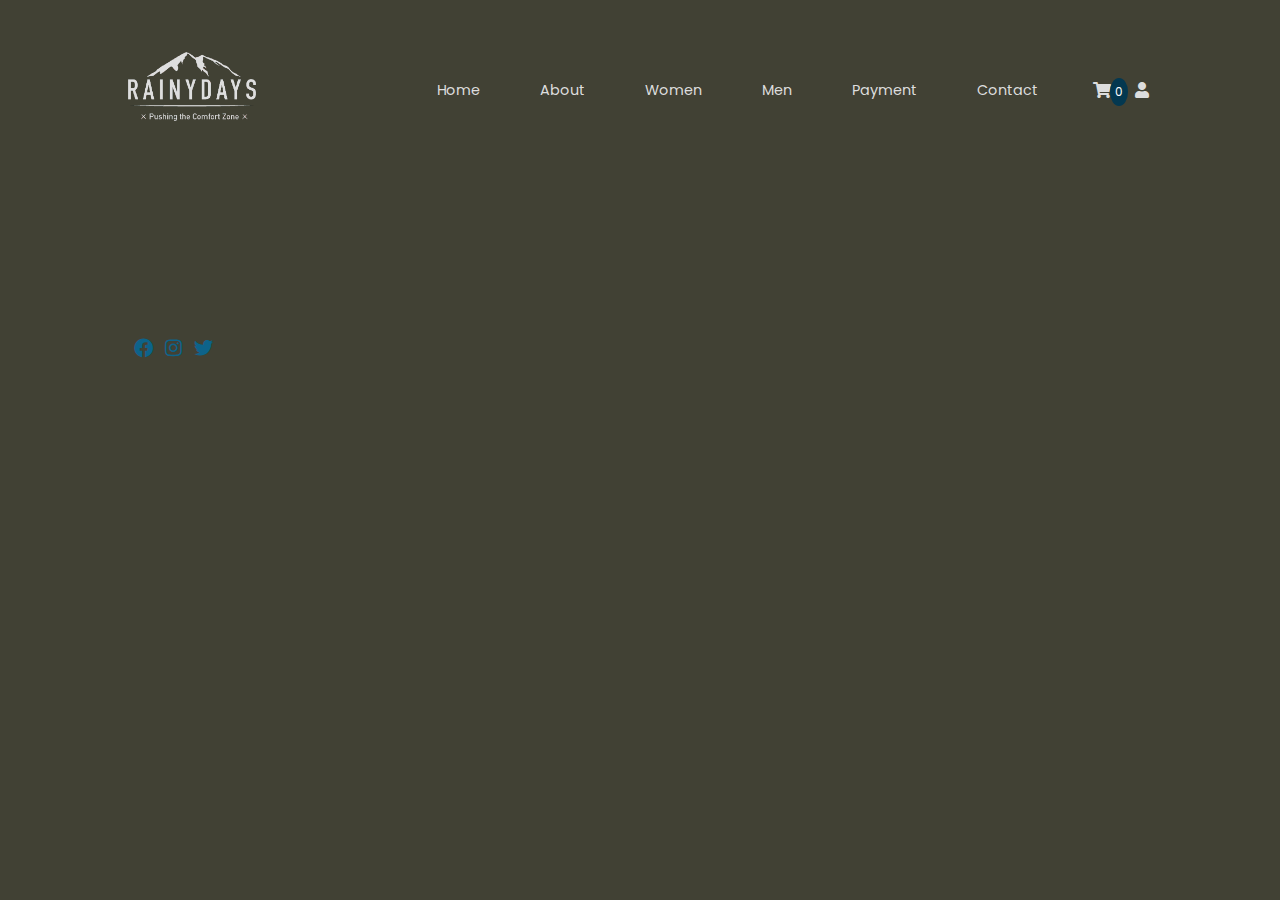
<file: pages/shop.html>
<!DOCTYPE html>
<html lang="en">
<head>
  <meta charset="UTF-8">
  <meta name="viewport" content="width=device-width, initial-scale=1.0">
  <meta name="description" content="rainydays shop page here you can find comfortable, waterproof jackets for active women and men">
  <link href="https://fonts.googleapis.com/css2?family=Poppins:wght@300;400;600&display=swap" rel="stylesheet">
  <link rel="stylesheet" href="https://cdnjs.cloudflare.com/ajax/libs/font-awesome/5.15.1/css/all.min.css">
  <link rel="stylesheet" href="../style.css">
  <title>rainydays women and men shop page</title>
  <!-- Hotjar Tracking Code for https://agitated-lamport-4ce111.netlify.app/ -->
  <!-- <script>
  (function(h,o,t,j,a,r){
      h.hj=h.hj||function(){(h.hj.q=h.hj.q||[]).push(arguments)};
      h._hjSettings={hjid:2266915,hjsv:6};
      a=o.getElementsByTagName('head')[0];
      r=o.createElement('script');r.async=1;
      r.src=t+h._hjSettings.hjid+j+h._hjSettings.hjsv;
      a.appendChild(r);
  })(window,document,'https://static.hotjar.com/c/hotjar-','.js?sv=');
</script> -->
</head>
<body>
  <header>
    <label class="hamburger" for="hamburger-menu"><i class="fas fa-bars"></i></label>
    <input type="checkbox" id="hamburger-menu">
    <label class="hamburger-close" for="hamburger-menu"><i class="fas fa-times"></i></label>
    <nav>
      <div class="logo"><a href="../index.html"><img src="../images/logo.png" alt="logo for rainydays website"></a>
      </div>
      <ul>
        <li><a href="/index.html">Home</a></li>

        <li class="link"><a href="/pages/about.html">About</a></li>
        <li><a href="/pages/shop.html?sex=female">Women</a></li>
        <li><a href="/pages/shop.html?sex=male">Men</a></li>
        <li><a href="/pages/payment.html">Payment</a></li>
        <li><a href="/pages/contact.html">Contact</a></li>
      </ul>
      <div class="cart-profile-wrap">
        <div class="cart-menu-item">
            <a href="/pages/cart.html">
                <i class="fas fa-shopping-cart top-icon" aria-hidden="true">
                </i>
                <span
                    class="cart-total-items">0
                </span>
            </a>
            <div class="mini-cart">
                <div class="mini-cart-content">
                </div>
                <a class="payment-link" href="/pages/payment.html">checkout</a>
            </div>
        </div>
        <a href="/pages/login.html"><i class="fas fa-user top-icon" aria-hidden="true"></i></i></a>
    </div>
    </nav>
  </header>
  <div class="shop-wrapper">
    <div class="banner-blue-box">
      <h1 class="blue-box-header js-page-title"></h1>
      <p class="blue-box-text">autumn collection</p>
    </div>
    <div class="products-wrap">
    </div>
  </div>
  <footer>
    <div class="social-media-box">
      <a class="social-media-icon" href="https://www.facebook.com" target="_blank"><i class="fab fa-facebook"
          aria-hidden="true"></i></a>
      <a class="social-media-icon" href="https://www.instagram.com" target="_blank"><i class="fab fa-instagram"
          aria-hidden="true"></i></i></a>
      <a class="social-media-icon" href="https://www.twitter.com" target="_blank"><i class="fab fa-twitter"
          aria-hidden="true"></i></i></i></a>
    </div>
  </footer>
  <script src="/js/cart.js"></script>
  <script src="/js/products.js"></script>
  <script src="/js/helpers.js"></script>
  <script src="/js/shop.js"></script>
  <script src="/js/main.js"></script>
</body>
</html>
</file>
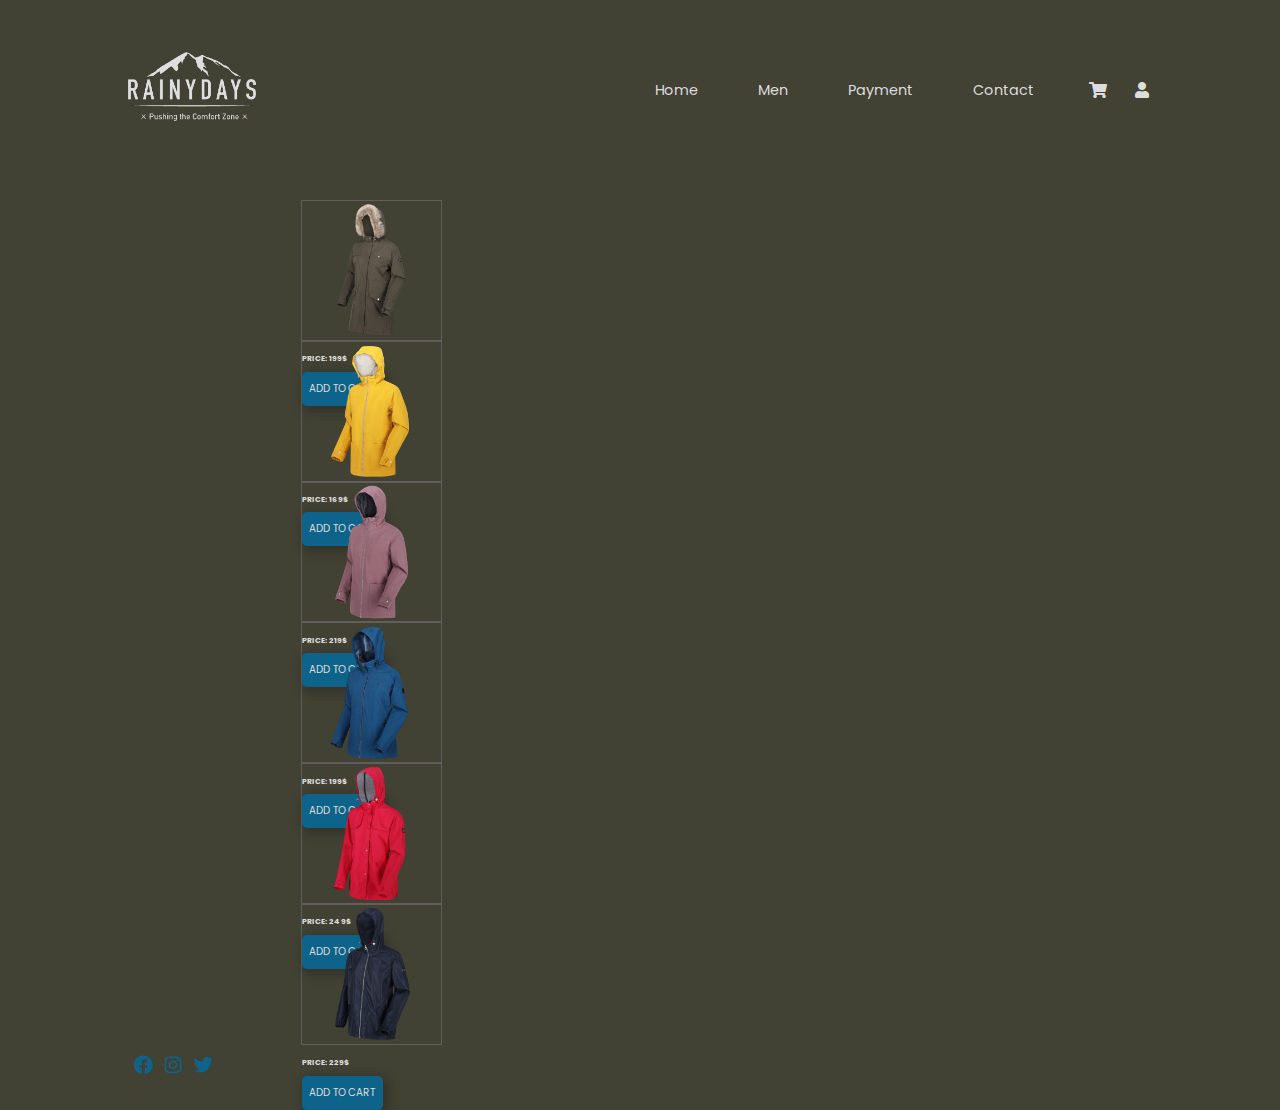
<file: pages/shopping-cart.html>
<!DOCTYPE html>
<html lang="en">
<head>
  <meta charset="UTF-8">
  <meta name="viewport" content="width=device-width, initial-scale=1.0">
  <meta name="description" content="rainydays page with comfortable, waterproof jackets for active women">
  <link href="https://fonts.googleapis.com/css2?family=Poppins:wght@300;400;600&display=swap" rel="stylesheet">
  <link rel="stylesheet" href="https://cdnjs.cloudflare.com/ajax/libs/font-awesome/5.15.1/css/all.min.css">
  <link rel="stylesheet" href="../style.css">
  <title>rainydays shopping cart page</title>
  <!-- Hotjar Tracking Code for https://agitated-lamport-4ce111.netlify.app/ -->
<!-- <script>
  (function(h,o,t,j,a,r){
      h.hj=h.hj||function(){(h.hj.q=h.hj.q||[]).push(arguments)};
      h._hjSettings={hjid:2266915,hjsv:6};
      a=o.getElementsByTagName('head')[0];
      r=o.createElement('script');r.async=1;
      r.src=t+h._hjSettings.hjid+j+h._hjSettings.hjsv;
      a.appendChild(r);
  })(window,document,'https://static.hotjar.com/c/hotjar-','.js?sv=');
</script> -->
</head>
<body>
  <header>
    <label class="hamburger" for="hamburger-menu"><i class="fas fa-bars"></i></label>
    <input type="checkbox" id="hamburger-menu"> 
    <nav>
      <div class="logo"><a href="../index.html"><img src="../images/logo.png" alt="logo for rainydays website"></a>
      </div>
      <ul>
        <li><a href="/index.html">Home</a></li>
        <li><a href="/pages/men.html">Men</a></li>
        <li><a href="/pages/payment.html">Payment</a></li>
        <li><a href="/pages/contact.html">Contact</a></li>
      </ul>
      <div class="icon">
        <a href="/pages/empty-cart.html"><i class="fas fa-shopping-cart top-icon" aria-hidden="true"></i></a>
        <a href="/pages/login.html"><i class="fas fa-user top-icon" aria-hidden="true"></i></i></a>
      </div>
    </nav>
  </header>
  <div class="shop-wrapper">
    <div class="banner-blue-box">
      <h1 class="blue-box-header">WOMEN</h1>
      <p class="blue-box-text">autumn collection</p>
    </div>
    <div class="section-women">
      <div class="card"><a href="../women-jackets/single-product.html"><img src="../images/woman-jacket1.png"  alt="jacket"></a>
        <h4 class="cards-headers-small">PRICE: 199$</h4>
        <a class="btn btn-jacket" href="../women-jackets/single-product.html">ADD TO CART</a>
      </div>
      <div class="card"><a href="../women-jackets/single-product2.html"><img src="../images/woman-jacket2.png"  alt="jacket"></a>
        <h4 class="cards-headers-small">PRICE: 169$</h4>
        <a class="btn btn-jacket" href="../women-jackets/single-product2.html">ADD TO CART</a>
      </div>
      <div class="card"><a href="../women-jackets/single-product3.html"><img src="../images/woman-jacket3.png"  alt="jacket"></a>
        <h4 class="cards-headers-small">PRICE: 219$</h4>
        <a class="btn btn-jacket" href="../women-jackets/single-product3.html">ADD TO CART</a>
      </div>
      <div class="card"><a href="../women-jackets/single-product4.html"><img src="../images/woman-jacket4.png"  alt="jacket"></a>
        <h4 class="cards-headers-small">PRICE: 199$</h4>
        <a class="btn btn-jacket" href="../women-jackets/single-product4.html">ADD TO CART</a>
      </div>
      <div class="card"><a href="../women-jackets/single-product5.html"><img src="../images/woman-jacket5.png"  alt="jacket"></a>
        <h4 class="cards-headers-small">PRICE: 249$</h4>
        <a class="btn btn-jacket" href="../women-jackets/single-product5.html">ADD TO CART</a>
      </div>
      <div class="card"><a href="../women-jackets/single-product6.html"><img src="../images/woman-jacket6.png"  alt="jacket"></a>
        <h4 class="cards-headers-small">PRICE: 229$</h4>
        <a class="btn btn-jacket" href="../women-jackets/single-product6.html">ADD TO CART</a>
      </div>
    </div>
  </div>
  <footer>
    <div class="social-media-box">
      <a class="social-media-icon" href="https://www.facebook.com" target="_blank"><i class="fab fa-facebook" aria-hidden="true"></i></a>
      <a class="social-media-icon" href="https://www.instagram.com" target="_blank"><i class="fab fa-instagram" aria-hidden="true"></i></i></a>
      <a class="social-media-icon" href="https://www.twitter.com" target="_blank"><i class="fab fa-twitter" aria-hidden="true"></i></i></i></a>
    </div>
</footer>

</body>
</html>
</file>
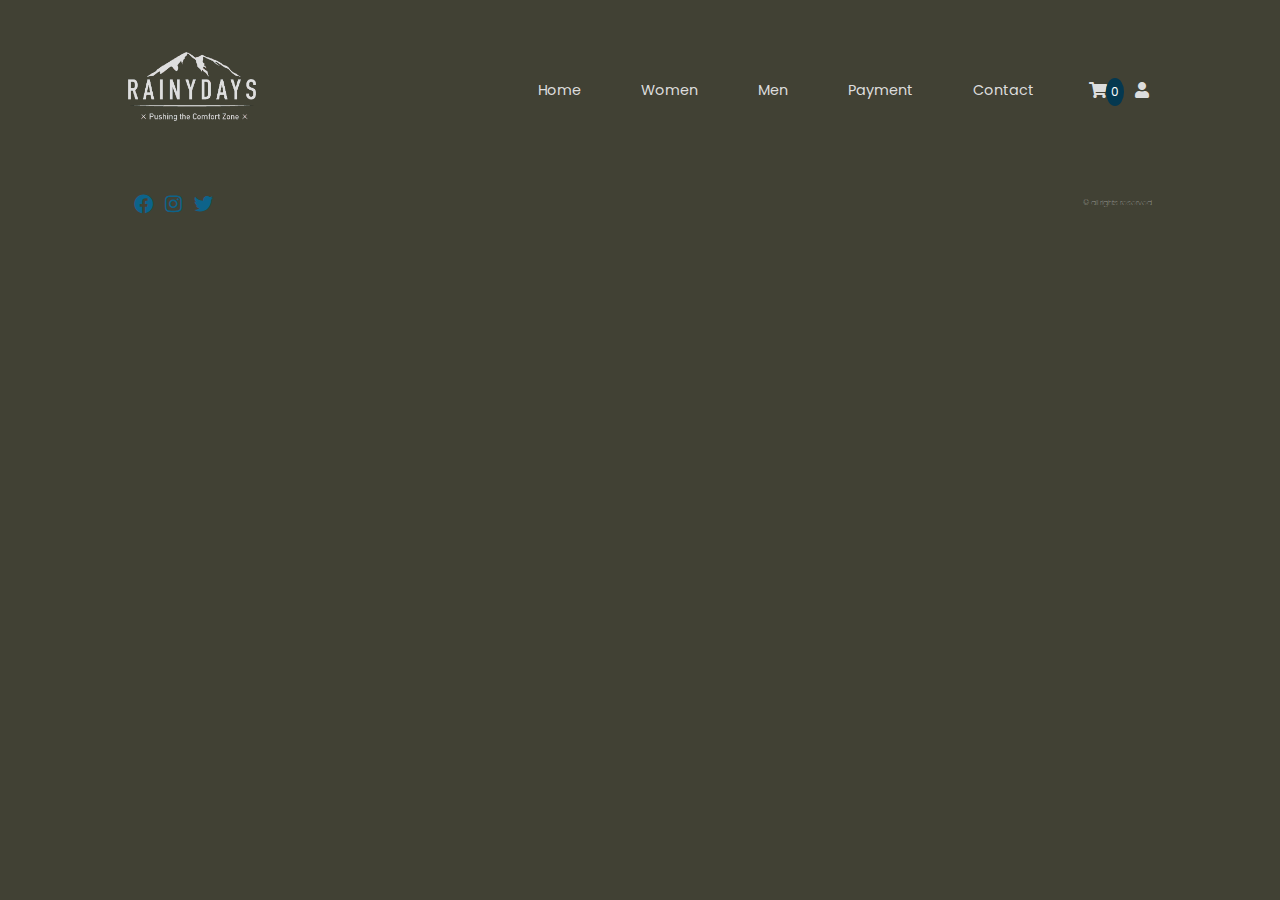
<file: pages/single-product.html>
<!DOCTYPE html>
<html lang="en">

<head>
  <meta charset="UTF-8">
  <meta name="viewport" content="width=device-width, initial-scale=1.0">
  <meta name="description" content="comfortable, waterproof and unique jacket for men">
  <link href="https://fonts.googleapis.com/css2?family=Poppins:wght@300;400;600&display=swap" rel="stylesheet">
  <link rel="stylesheet" href="https://cdnjs.cloudflare.com/ajax/libs/font-awesome/5.15.1/css/all.min.css">
  <link rel="stylesheet" href="../style.css">
  <title>rainydays singel product man jacket</title>
  <!-- Hotjar Tracking Code for https://agitated-lamport-4ce111.netlify.app/ -->
<!-- <script>
  (function(h,o,t,j,a,r){
      h.hj=h.hj||function(){(h.hj.q=h.hj.q||[]).push(arguments)};
      h._hjSettings={hjid:2266915,hjsv:6};
      a=o.getElementsByTagName('head')[0];
      r=o.createElement('script');r.async=1;
      r.src=t+h._hjSettings.hjid+j+h._hjSettings.hjsv;
      a.appendChild(r);
  })(window,document,'https://static.hotjar.com/c/hotjar-','.js?sv=');
</script> -->
</head>

<body>
  <header>
    <label class="hamburger" for="hamburger-menu"><i class="fas fa-bars"></i></label>
    <input type="checkbox" id="hamburger-menu">
    <label class="hamburger-close" for="hamburger-menu"><i class="fas fa-times"></i></label>
    <nav>
      <div class="logo"><a href="../index.html"><img src="../images/logo.png" alt="logo for rainydays website"></a>
      </div>
      <ul>
        <li><a href="/index.html">Home</a></li>
        <li><a href="/pages/shop.html?sex=female">Women</a></li>
        <li><a href="/pages/shop.html?sex=male">Men</a></li>
        <li><a href="/pages/payment.html">Payment</a></li>
        <li><a href="/pages/contact.html">Contact</a></li>
      </ul>
      <div class="icon">
        <a href="/pages/cart.html"><i class="fas fa-shopping-cart top-icon" aria-hidden="true"></i><span class="cart-total-items">0</span></a>
        <a href="../pages/login.html"><i class="fas fa-user top-icon" aria-hidden="true"></i></i></a>
      </div>
    </nav>
  </header>
  <main class="main">

  </main>
  <footer>
    <div class="social-media-box shop-footer">
      <a class="social-media-icon" href="https://www.facebook.com" target="_blank"><i class="fab fa-facebook"
          aria-hidden="true"></i></a>
      <a class="social-media-icon" href="https://www.instagram.com" target="_blank"><i class="fab fa-instagram"
          aria-hidden="true"></i></i></a>
      <a class="social-media-icon" href="https://www.twitter.com" target="_blank"><i class="fab fa-twitter"
          aria-hidden="true"></i></i></i></a>
      <p class="footer-text">&copy; all rights reserved</p>
    </div>
  </footer>
  
  <script src="/js/products.js"></script>
  <script src="/js/helpers.js"></script>
  <script src="/js/single-product.js"></script>
  <script src="/js/main.js"></script>

</body>

</html>
</file>
<file: style.css>
@import "css/base.css";
@import "css/btn.css";
@import "css/header.css";
@import "css/index.css";
@import "css/about.css";
@import "css/shop.css";
@import "css/single-product.css";
@import "css/contact.css";
@import "css/login-register.css";
@import "css/shopping-cart.css";
@import "css/payment.css";
@import "css/empty-cart.css";
@import "css/blind-login.css";
@import "css/blind-contact.css";
@import "css/blind-register.css";
@import "css/blind-payment.css";
@import "css/cart.css";
</file>
